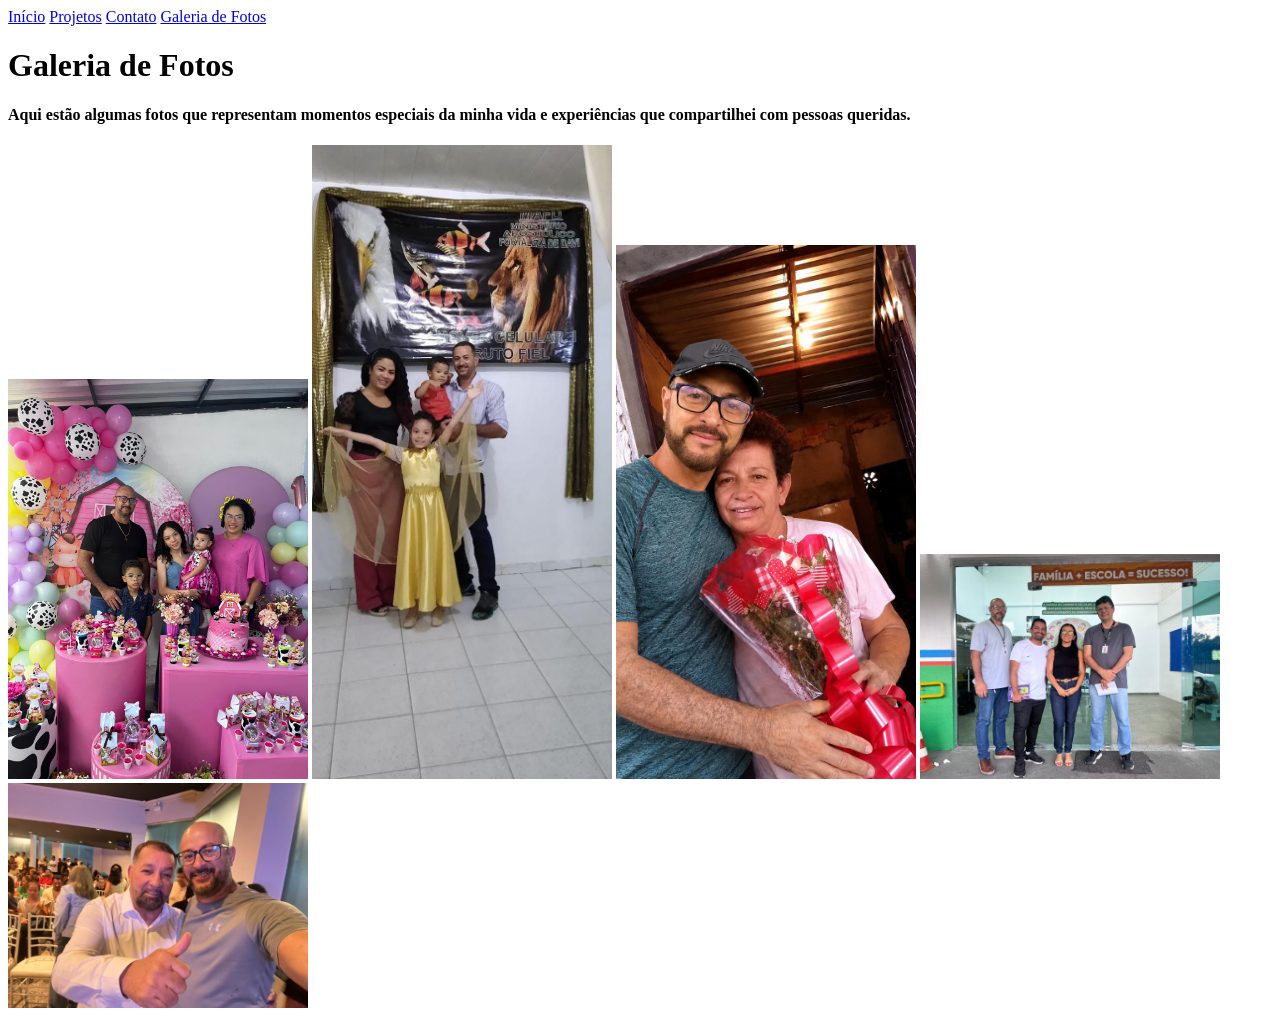
<file: galeria_de_fotos.html>
<!DOCTYPE html>
<html lang="pt-br">
<head>
    <meta charset="UTF-8">
    <meta name="viewport" content="width=device-width, initial-scale=1.0">
    <title>Galeria de Fotos</title>
</head>

<body>

     <nav>
        <a href="index.html">Início</a>
        <a href="projetos.html">Projetos</a>
        <a href="contato.html">Contato</a>
        <a href="galeria_de_fotos.html">Galeria de Fotos</a>
    </nav>

    <div>   
        <h1>Galeria de Fotos</h1>
        <h4>Aqui estão algumas fotos que representam momentos especiais da minha vida e experiências que compartilhei com pessoas queridas.</h4>
    </div>

    <div>
        <img src="./img/Aniversário da Sobrinha.jpeg" alt="Foto Aniversário da Sobrinha" width="300">
        <img src="./img/Familia na igreja.jpeg" alt="Foto Familia na igreja" width="300">
        <img src="./img/Presenteando minha rainha.jpeg" alt="Foto Presenteando minha rainha, minha mãe" width="300"> 
        <img src="./img/No Trabalho.jpeg" alt="Foto No Trabalho" width="300">
        <img src="./img/Apoio ao Vereador Gilmar Nascimento.jpeg" alt="Foto Apoio ao Vereador Gilmar Nascimento" width="300"> 
    </div>
   
</body>
</html>
</file>
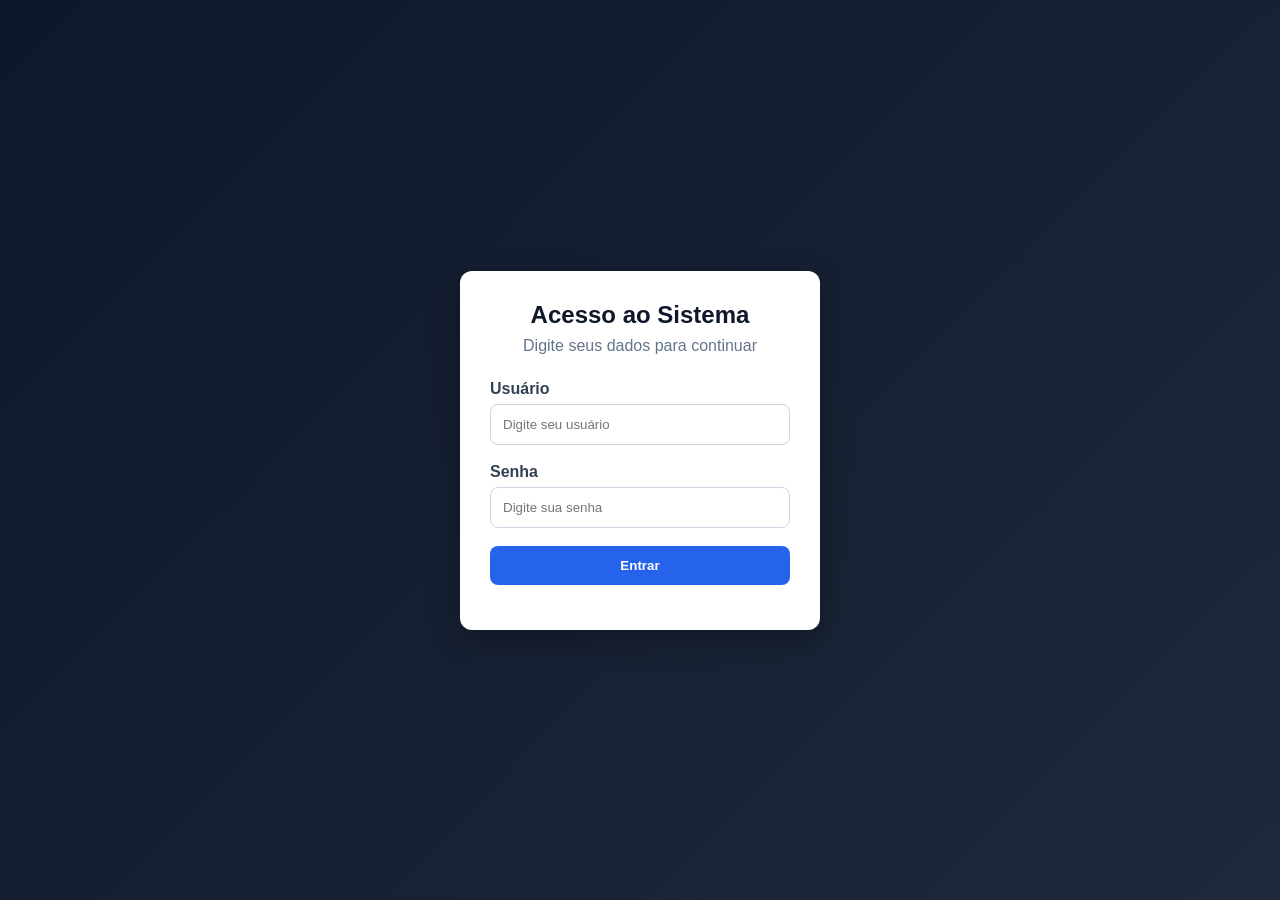
<file: login.html>
<!DOCTYPE html>
<html lang="pt-br">
<head>
  <meta charset="UTF-8" />
  <meta name="viewport" content="width=device-width, initial-scale=1.0" />
  <title>Login - Curso DevClub</title>
  <link rel="stylesheet" href="../assets/css/style.css" />
</head>
<body class="login-body">

  <main class="login-container">
    <section class="login-card">
      <h1>Acesso ao Sistema</h1>
      <p>Digite seus dados para continuar</p>

      <form id="loginForm">
        <label for="usuario">Usuário</label>
        <input type="text" id="usuario" placeholder="Digite seu usuário" required />

        <label for="senha">Senha</label>
        <input type="password" id="senha" placeholder="Digite sua senha" required />

        <button type="submit">Entrar</button>

        <span id="mensagemErro"></span>
      </form>
    </section>
  </main>

  <script src="../assets/js/login.js"></script>
</body>
</html>
</file>
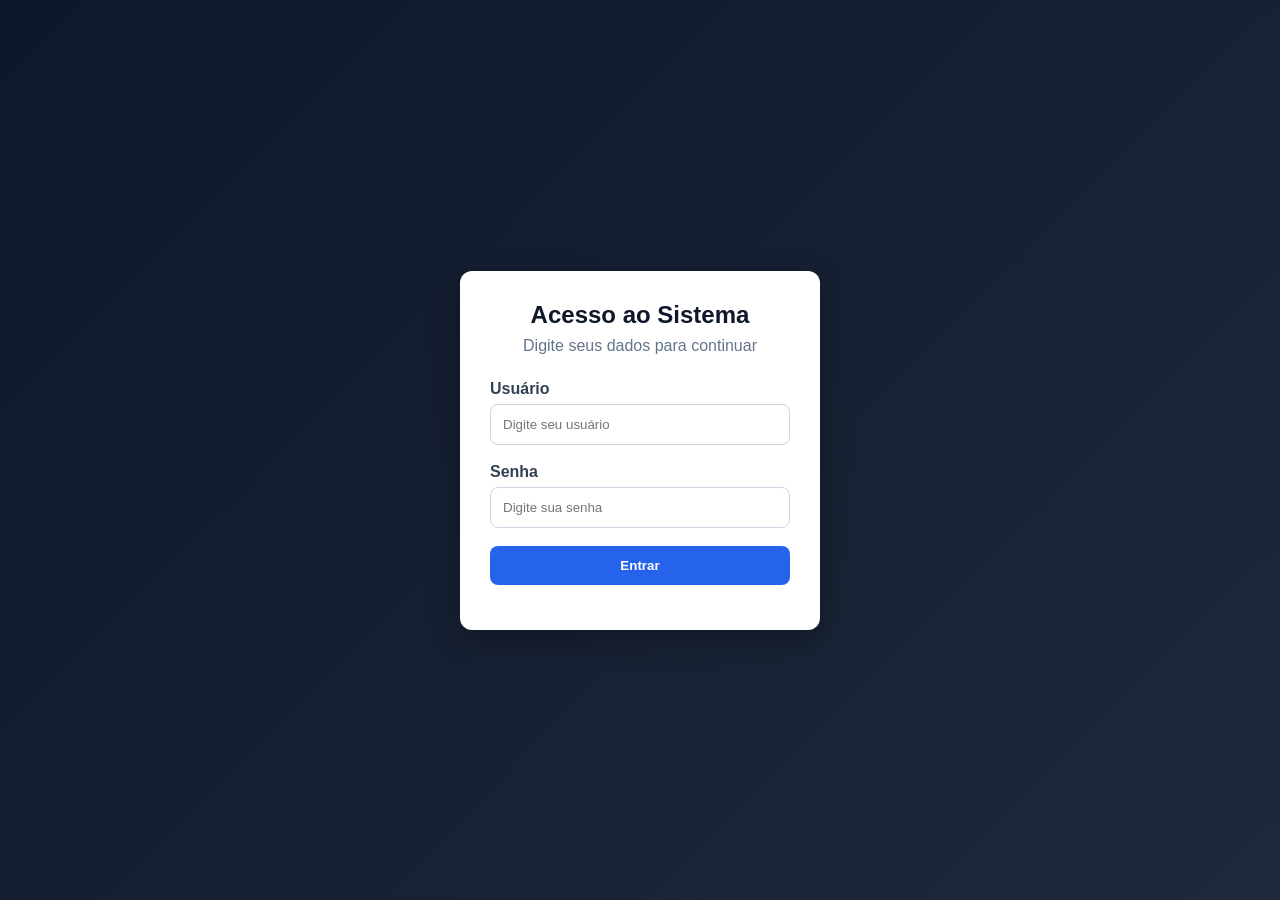
<file: pages/login.html>
<!DOCTYPE html>
<html lang="pt-br">
<head>
  <meta charset="UTF-8" />
  <meta name="viewport" content="width=device-width, initial-scale=1.0" />
  <title>Login - Curso DevClub</title>
  <link rel="stylesheet" href="../assets/css/style.css" />
</head>
<body class="login-body">

  <main class="login-container">
    <section class="login-card">
      <h1>Acesso ao Sistema</h1>
      <p>Digite seus dados para continuar</p>

      <form id="loginForm">
        <label for="usuario">Usuário</label>
        <input type="text" id="usuario" placeholder="Digite seu usuário" required />

        <label for="senha">Senha</label>
        <input type="password" id="senha" placeholder="Digite sua senha" required />

        <button type="submit">Entrar</button>

        <span id="mensagemErro"></span>
      </form>
    </section>
  </main>

  <script src="../assets/js/login.js"></script>
</body>
</html>
</file>
<file: assets/css/style.css>
* {
  margin: 0;
  padding: 0;
  box-sizing: border-box;
  font-family: Arial, sans-serif;
}

.login-body {
  min-height: 100vh;
  background: linear-gradient(135deg, #0f172a, #1e293b);
  display: flex;
  align-items: center;
  justify-content: center;
}

.login-card {
  width: 360px;
  background: #ffffff;
  padding: 30px;
  border-radius: 12px;
  box-shadow: 0 10px 30px rgba(0, 0, 0, 0.3);
}

.login-card h1 {
  margin-bottom: 8px;
  color: #0f172a;
  text-align: center;
}

.login-card p {
  margin-bottom: 25px;
  color: #64748b;
  text-align: center;
}

.login-card label {
  display: block;
  margin-bottom: 6px;
  font-weight: bold;
  color: #334155;
}

.login-card input {
  width: 100%;
  padding: 12px;
  margin-bottom: 18px;
  border: 1px solid #cbd5e1;
  border-radius: 8px;
}

.login-card button {
  width: 100%;
  padding: 12px;
  background: #2563eb;
  color: white;
  border: none;
  border-radius: 8px;
  font-weight: bold;
  cursor: pointer;
}

.login-card button:hover {
  background: #1d4ed8;
}

#mensagemErro {
  display: block;
  margin-top: 15px;
  color: red;
  text-align: center;
  font-size: 14px;
}
</file>
